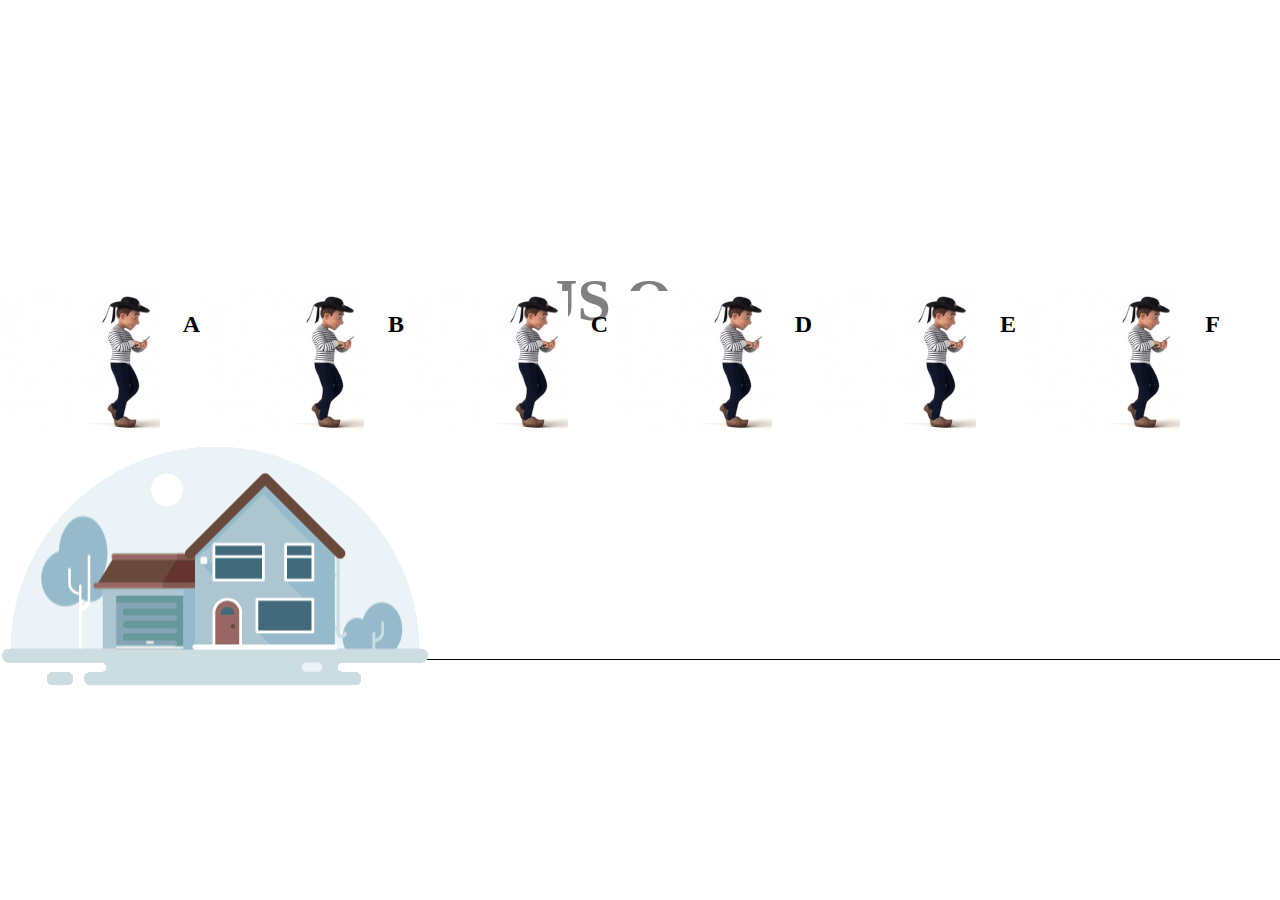
<file: case_01/index.html>
<!DOCTYPE html>
<html lang="en">
<head>
    <meta charset="UTF-8">
    <title>Assignment 08 Case_01</title>

    <meta charset="UTF-8">
    <meta name="viewport" content="width=device-width, initial-scale=1.0">
    <link rel="stylesheet" href="assets/css/normalize.css">
    <link rel="stylesheet" href="assets/css/style.css">

</head>
<body>
<section class="main">

    <h1>JS Que</h1>
    <div class="line"></div>

    <section class="card">

        <div class="card_main">
            <div class="man">

            </div>
            <div class="letter">
                <h2>A</h2>
            </div>
        </div>
        </div>
        <div class="card_main">
            <div class="man">

            </div>
            <div class="letter">
                <h2>B</h2>
            </div>
        </div>
        </div>
        <div class="card_main">
            <div class="man">

            </div>
            <div class="letter">
                <h2>C</h2>
            </div>
        </div>
        </div>
        <div class="card_main">
            <div class="man">

            </div>
            <div class="letter">
                <h2>D</h2>
            </div>
        </div>
        </div>
        <div class="card_main">
            <div class="man">

            </div>
            <div class="letter">
                <h2>E</h2>
            </div>
        </div>
        </div>
        <div class="card_main">
            <div class="man">

            </div>
            <div class="letter">
                <h2>F</h2>
            </div>
        </div>
        <div class="card_main">
            <div class="home">
            </div>
        </div>


    </section>

    <script src="assets/jquery_min.js"></script>
    <script src="assets/js/script.js"></script>


</section>
</body>
</html>
</file>
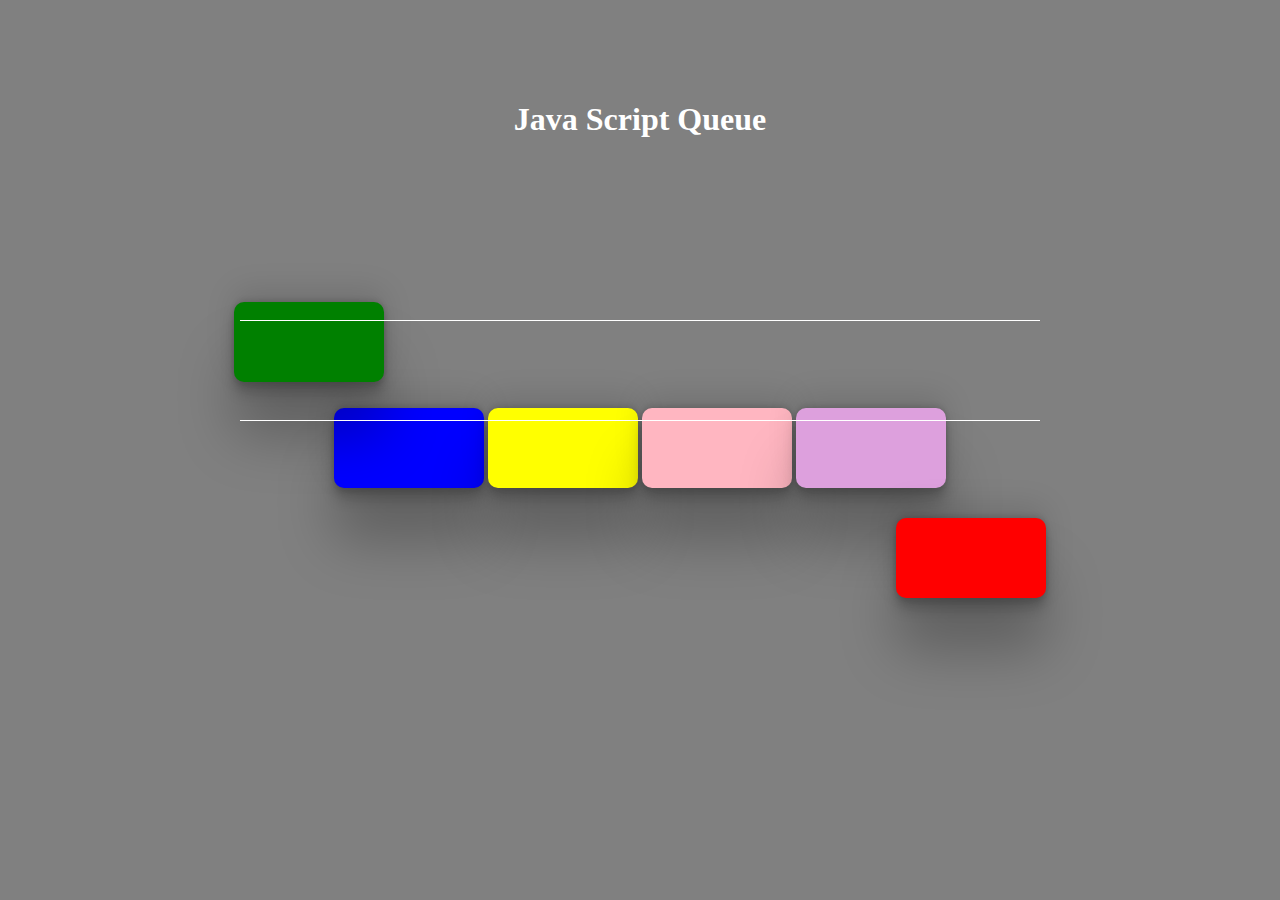
<file: case_02/index.html>
<!DOCTYPE html>
<html lang="en">
<head>
    <meta charset="UTF-8">
    <title>Assignment 08 Case_02</title>

    <meta charset="UTF-8">
    <meta name="viewport" content="width=device-width, initial-scale=1.0">
    <link rel="stylesheet" href="assets/css/normalize.css">
    <link rel="stylesheet" href="assets/css/style.css">

</head>
<body>
<section class="main">
    <span class="text"><h1>Java Script Queue</h1></span>


    <section class="middle_div">
        <div class="middle_box"></div>
        <div class="middle_box"></div>
        <div class="middle_box"></div>
        <div class="middle_box"></div>
        <div class="middle_box"></div>
        <div class="middle_box"></div>
    </section>


    <div class="line1"></div>
    <div class="line2"></div>


</section>

<script src="assets/jquery_min.js"></script>
<script src="assets/js/script.js"></script>
</body>
</html>
</file>
<file: case_01/assets/css/style.css>
.main {
    position: relative;
    height: 100vh;
    overflow: hidden;
}
.line{

    position: absolute;
    width: 1200px;
    background: black;
    height: 1px;
    bottom: 240px;
    left: 100px;

}

.main > h1 {

    width: fit-content;
    height: fit-content;
    position: absolute;
    left: 0;
    right: 0;
    top: 0px;
    bottom: 300px;
    margin: auto;
    font-size: 60px;
    color: gray;

}
.card{
    position: absolute;
    left: 0;
    right: 0;
    bottom: 200px;

}

.card_main {
    position: relative;
    margin: auto;
    width: 200px;
    height: 200px;
    display: inline-block;


}

.man{
    position: absolute;
    left: 0;
    margin: auto;
    width: 160px;
    height: 200px;
    background-image: url("../image/man.gif");
    background-repeat: no-repeat;
}
.home{
    position: absolute;
    left: 0;
    bottom: 10px;
    margin: auto;
    width: 430px;
    height: 242px;
    background-image: url("../image/house.gif");
    background-repeat: no-repeat;
}
.letter{
    position: absolute;
    right: 0;
    margin: auto;
    width: fit-content;
    height: fit-content;
}
</file>
<file: case_02/assets/css/style.css>
.main {
    position: relative;
    height: 100vh;
    overflow: hidden;
    background: gray;
}

.text {
    width: fit-content;
    height: fit-content;
    position: absolute;
    top: 80px;
    left: 0;
    right: 0;
    margin: auto;
}

.text > h1 {
    color: white;
    font-family: "Times New Roman";
}

.line1 {
    position: absolute;
    top: 320px;
    left: 0;
    right: 0;
    margin: auto;
    width: 800px;
    height: 1px;
    background: white;

}

.line2 {
    position: absolute;
    top: 420px;
    left: 0;
    right: 0;
    margin: auto;
    width: 800px;
    height: 1px;
    background: white;

}


.middle_div {
    position: absolute;
    width: fit-content;
    height: fit-content;
    left: 0;
    right: 0;
    top: 0;
    bottom: 0;
    margin: auto;
}

.middle_box {
    width: 150px;
    height: 80px;
    background: white;
    display: inline-block;
    border-radius: 10px;
    box-shadow: rgba(0, 0, 0, 0.25) 0px 54px 55px, rgba(0, 0, 0, 0.12) 0px -12px 30px, rgba(0, 0, 0, 0.12) 0px 4px 6px, rgba(0, 0, 0, 0.17) 0px 12px 13px, rgba(0, 0, 0, 0.09) 0px -3px 5px;
}

.middle_div > div:first-child {
    position: absolute;
    bottom: 110px;
    background: blue;
    left: -100px;
}

.middle_div > div:nth-child(2) {

    background: yellow;
}

.middle_div > div:nth-child(3) {

    background: green;
}

.middle_div > div:nth-child(4) {

    background: mediumpurple;
}

.middle_div > div:nth-child(5) {

    background: red;
}

.middle_div > div:last-child {
    position: absolute;
    top: 110px;
    right: -100px;
    background: pink;
}
</file>
